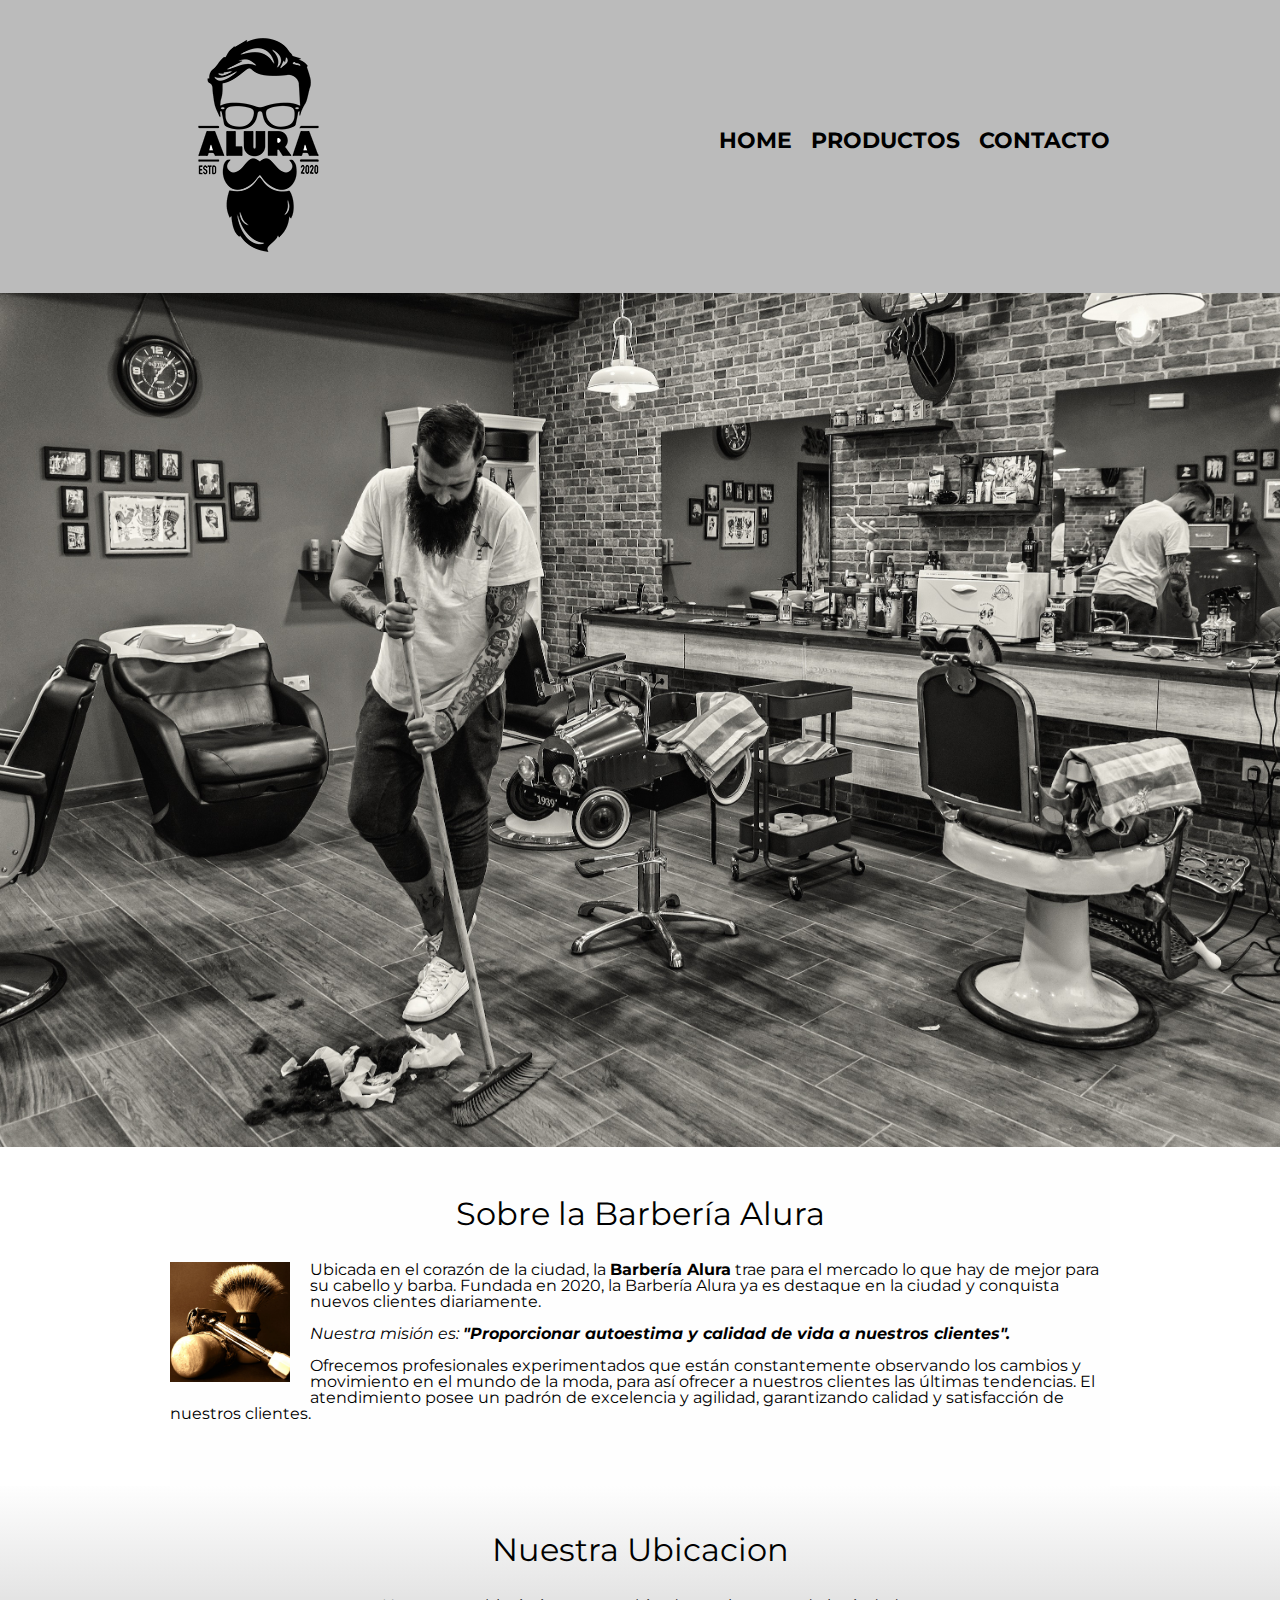
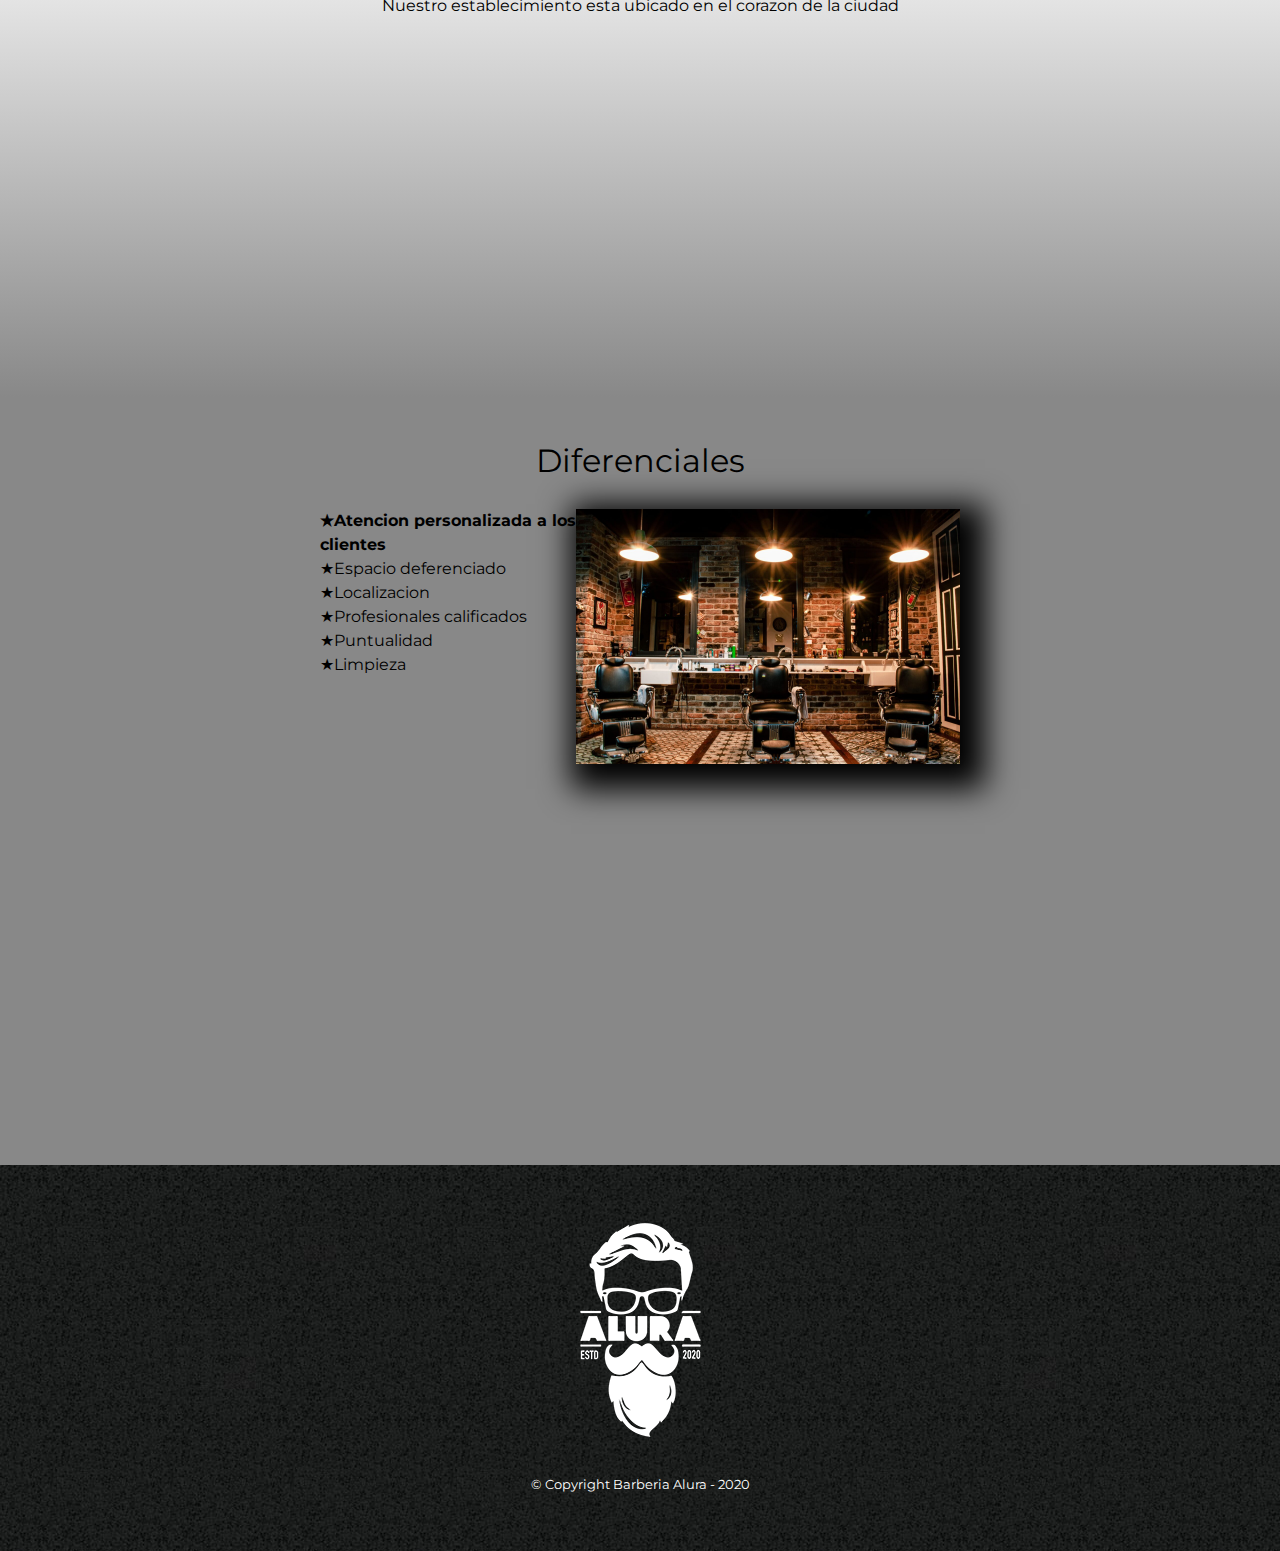
<file: index.html>
<!DOCTYPE html>

<html lang="es">


    <head>

        <meta charset="UTF-8">
        <meta name="viewport" content="width=device-width">
        <title>Barberia Alura</title>
        <link rel="stylesheet" href="./reset.css">
        <link rel="stylesheet" href="./style.css">
        <link href="https://fonts.googleapis.com/css2?family=Montserrat:ital,wght@0,300;1,300&display=swap" rel="stylesheet">

    </head>

    <body>

        <header>

            <div class="caja">
                <h1><img src="./imagenes/logo.png" alt="logo"></h1>
                <nav>
                    <ul>
                        <li><a href="./index.html">Home</a></li>
                        <li><a href="./productos.html">Productos</a></li>
                        <li><a href="./contacto.html">Contacto</a></li>
                    </ul>
                </nav>
            </div>
    
        </header>

        <img class="banner" src="./banner/banner.jpg" alt="banner">

        <main>
            <section class="principal">
                <h2 class="titulo-principal">Sobre la Barbería Alura</h2>

                <img class="utensilios" src="./imagenes/utensilios.jpg" alt="utensilios">
    
                <p>
                    Ubicada en el corazón de la ciudad, la <strong>Barbería Alura</strong> trae para el mercado lo que hay de mejor para su cabello y barba. 
                    Fundada en 2020, la Barbería Alura ya es destaque en la ciudad y conquista nuevos clientes diariamente.
                </p>
    
                <p id="mision">
                    <em>Nuestra misión es: <strong>"Proporcionar autoestima y calidad de vida a nuestros clientes".</strong></em> 
                </p>
    
                <p>
                    Ofrecemos profesionales experimentados que están constantemente observando los cambios y movimiento en el mundo de la moda, 
                    para así ofrecer a nuestros clientes las últimas tendencias. El atendimiento posee un padrón de excelencia y agilidad, 
                    garantizando calidad y satisfacción de nuestros clientes. 
                </p>
            </section>

            <section class="mapa">
                <h3 class="titulo-principal">Nuestra Ubicacion</h3>
                <p>Nuestro establecimiento esta ubicado en el corazon de la ciudad</p>

                <div class="mapa-contenido">
                    <iframe src="https://www.google.com/maps/embed?pb=!1m16!1m12!1m3!1d4187.789105209945!2d-46.63694300531179!3d-23.58907121943499!2m3!1f0!2f0!3f0!3m2!1i1024!2i768!4f13.1!2m1!1scaelum%20alura!5e0!3m2!1ses-419!2sco!4v1708100469714!5m2!1ses-419!2sco" 
                    width="100%" height="300" style="border:0;" allowfullscreen="" loading="lazy" referrerpolicy="no-referrer-when-downgrade"></iframe>
                </div>

            </section>
    
            <section class="diferenciales">
                <h3 class="titulo-principal">Diferenciales</h3>

                <div class="contenido-diferenciales">
                    <ul class="lista-diferenciales">
                        <li class="items">Atencion personalizada a los clientes</li>
                        <li class="items">Espacio deferenciado</li>
                        <li class="items">Localizacion</li>
                        <li class="items">Profesionales calificados</li>
                        <li class="items">Puntualidad</li>
                        <li class="items">Limpieza</li>
                    </ul><img src="./diferenciales/diferencial.jpg" alt="diferenciales" class="imagen-diferenciales">
                </div>

                <div class="video">
                    <iframe width="100%" height="315" src="https://www.youtube.com/embed/NqfCmpmfV-A?si=aZtxxo_-Ct4GIgAU" title="YouTube video player" 
                    frameborder="0" allow="accelerometer; autoplay; clipboard-write; encrypted-media; gyroscope; picture-in-picture; web-share" 
                    allowfullscreen></iframe>
                </div>
    
            </section>

        </main>

        <footer>
            <img src="./imagenes/logo-blanco.png" alt="logo-blanco">
            <p class="copyright">&copy Copyright Barberia Alura - 2020</p>
        </footer>

    </body>
</html>
</file>
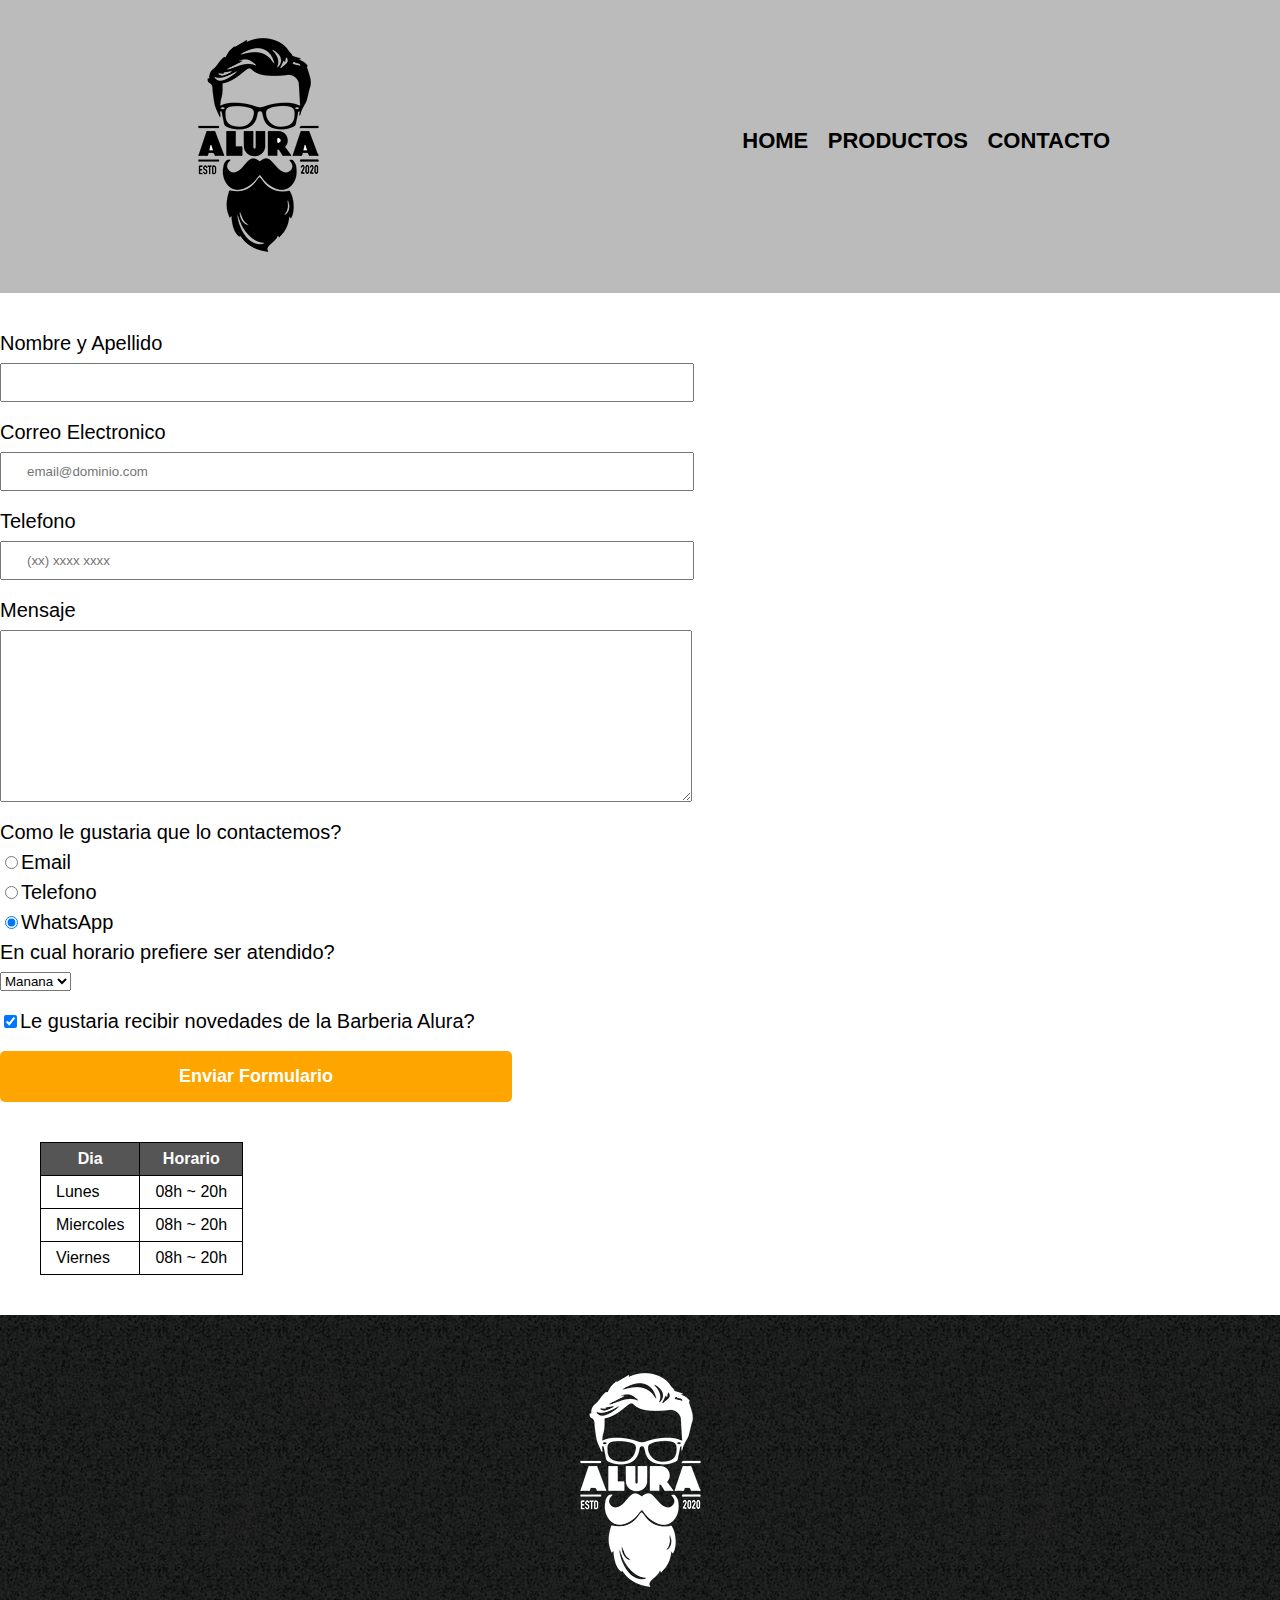
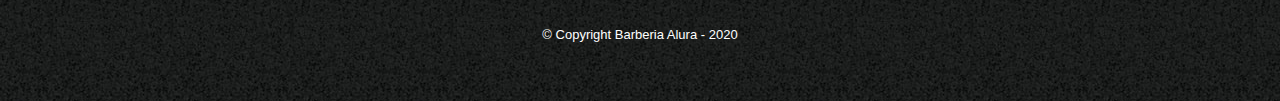
<file: contacto.html>
<!DOCTYPE html>
<html lang="es">
<head>
    <meta charset="UTF-8">
    <meta name="viewport" content="width=device-width, initial-scale=1.0">
    <title>Document</title>
    <link rel="stylesheet" href="./reset.css">
    <link rel="stylesheet" href="./style.css">
</head>
<body>
    <header>

        <div class="caja">
            <h1><img src="./imagenes/logo.png" alt="logo"></h1>
            <nav>
                <ul>
                    <li><a href="./index.html">Home</a></li>
                    <li><a href="./productos.html">Productos</a></li>
                    <li><a href="./contacto.html">Contacto</a></li>
                </ul>
            </nav>
        </div>

    </header>

    <main>
        <form>
            <label for="nombreapellido">Nombre y Apellido</label>
            <input type="text" id="nombreapellido" class="input-padron" required>

            <label for="correoelectronico">Correo Electronico</label>
            <input type="email" id="correoelectronico" class="input-padron" required placeholder="email@dominio.com">

            <label for="telefono">Telefono</label>
            <input type="tel" id="telefono" class="input-padron" required placeholder="(xx) xxxx xxxx">

            <label for="mensaje">Mensaje</label>
            <textarea id="mensaje" cols="70" rows="10" class="input-padron" required></textarea>

            <fieldset>
                <legend>Como le gustaria que lo contactemos?</legend>

                <label for="radio-email"><input type="radio" name="contacto" value="email" id="radio-email">Email</label>
                
                <label for="radio-telefono"><input type="radio" name="contacto" value="telefono" id="radio-telefono">Telefono</label>

                <label for="radio-whatsapp"><input type="radio" name="contacto" value="whatsapp" id="radio-whatsapp" checked>WhatsApp</label>
            </fieldset>

            <fieldset>
                <legend>En cual horario prefiere ser atendido?</legend>
                <select name="" id="">
                    <option value="">Manana</option>
                    <option value="">Tarde</option>
                    <option value="">Noche</option>
                </select>
            </fieldset>

            <label class="checkbox"><input type="checkbox" checked>Le gustaria recibir novedades de la Barberia Alura?</label>

            <input type="submit" value="Enviar Formulario" class="enviar">
        </form>

        <table>
            <thead>
                <tr>
                    <th>Dia</th>
                    <th>Horario</th>
                </tr>
            </thead>

            <tbody>
                <tr>
                    <td>Lunes</td>
                    <td>08h ~ 20h</td>
                </tr>
                <tr>
                    <td>Miercoles</td>
                    <td>08h ~ 20h</td>
                </tr>
                <tr>
                    <td>Viernes</td>
                    <td>08h ~ 20h</td>
                </tr>
            </tbody>
        </table>

    </main>

    <footer>
        <img src="./imagenes/logo-blanco.png" alt="logo-blanco">
        <p class="copyright">&copy Copyright Barberia Alura - 2020</p>
    </footer>

</body>
</html>
</file>
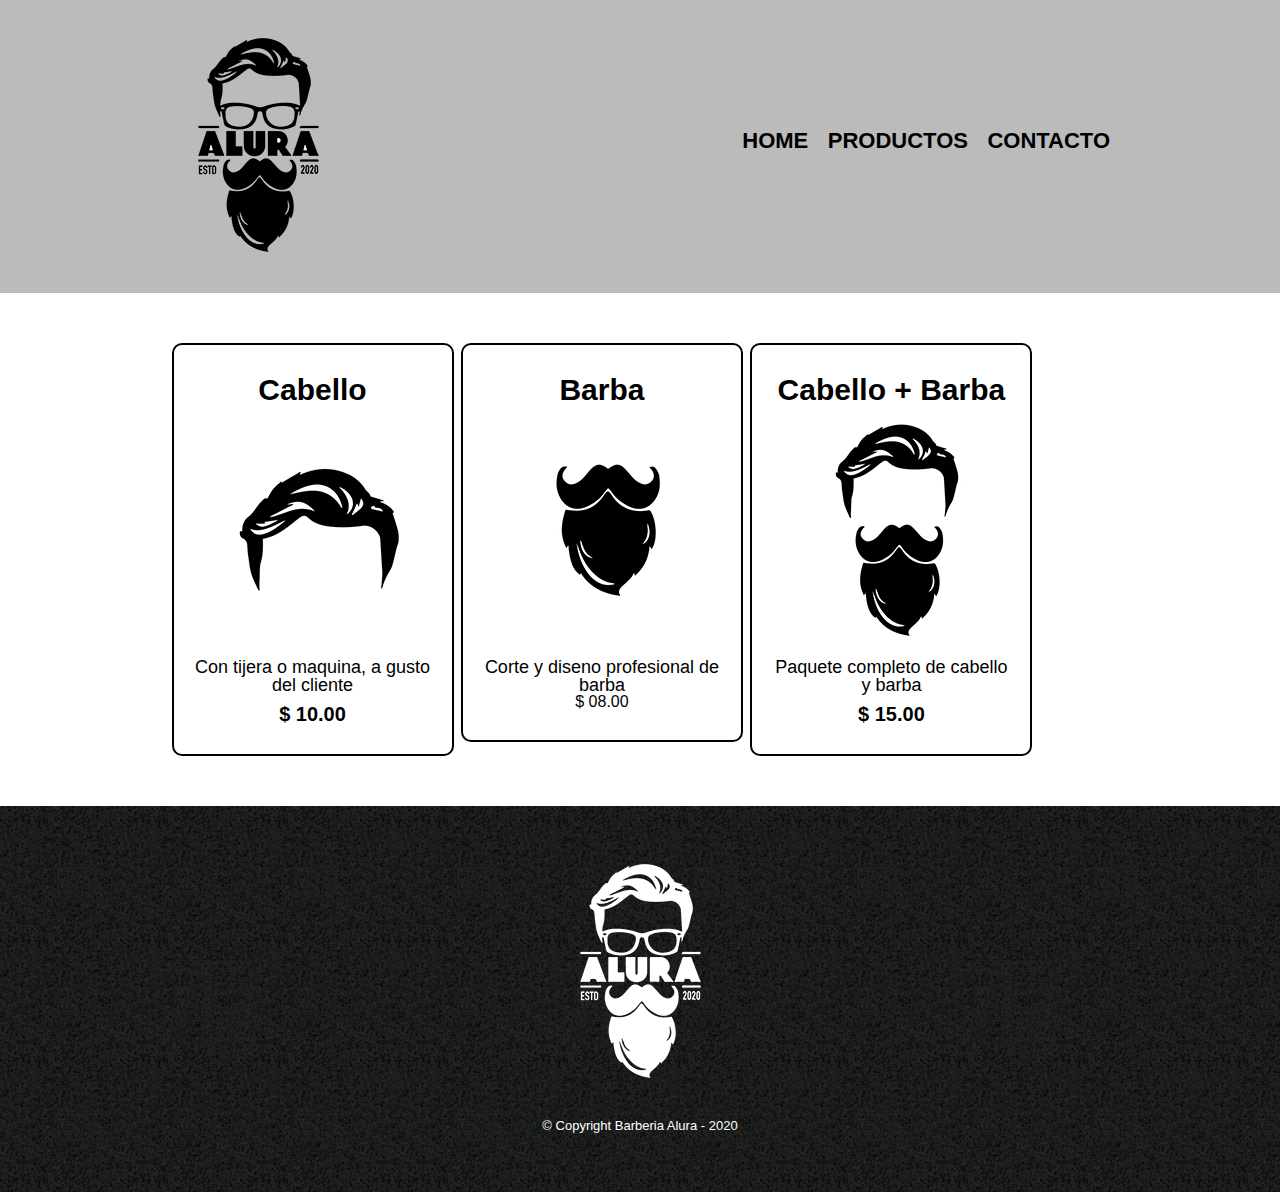
<file: productos.html>
<!DOCTYPE html>
<html lang="es">
<head>
    <meta charset="UTF-8">
    <meta name="viewport" content="width=device-width, initial-scale=1.0">
    <title>Document</title>
    <link rel="stylesheet" href="./reset.css">
    <link rel="stylesheet" href="./style.css">
</head>
<body>
    <header>

        <div class="caja">
            <h1><img src="./imagenes/logo.png" alt="logo"></h1>
            <nav>
                <ul>
                    <li><a href="./index.html">Home</a></li>
                    <li><a href="./productos.html">Productos</a></li>
                    <li><a href="./contacto.html">Contacto</a></li>
                </ul>
            </nav>
        </div>

    </header>

    <main>
        <ul class="productos">
            <li>
                <h2>Cabello</h2>
                <img src="./imagenes/cabello.jpg" alt="cabello">
                <p class="producto-descripcion">Con tijera o maquina, a gusto del cliente</p>
                <p class="producto-precio">$ 10.00</p>
            </li>
            <li>
                <h2>Barba</h2>
                <img src="./imagenes/barba.jpg" alt="barba">
                <p class="producto-descripcion">Corte y diseno profesional de barba</p>
                <p class="producto-precioroducto-precio">$ 08.00</p>
            </li>
            <li>
                <h2>Cabello + Barba</h2>
                <img src="./imagenes/cabello+barba.jpg" alt="cabello+barba">
                <p class="producto-descripcion">Paquete completo de cabello y barba</p>
                <p class="producto-precio">$ 15.00</p>
            </li>
        </ul>
    </main>

    <footer>
        <img src="./imagenes/logo-blanco.png" alt="logo-blanco">
        <p class="copyright">&copy Copyright Barberia Alura - 2020</p>
    </footer>

</body>
</html>
</file>
<file: style.css>
body{
  font-family: "Montserrat", sans-serif;
}

header{
    background-color: #bbbbbb;
    padding: 20px 0;
}

.caja{
    width: 940px;
    position: relative;
    margin: 0 auto;
}

nav{
    position: absolute;
    top: 110px;
    right: 0;
}

nav li{
    display: inline;
    margin: 0 0 0 15px;
}

nav a{
    text-transform: uppercase;
    color: #000000;
    font-weight: bold;
    font-size: 22px;
    text-decoration: none;
}

nav a:hover{
    color: #c78c19;
    text-decoration: underline;
}

.productos{
    width: 940px;
    margin: 0 auto;
    padding: 50px;
}

.productos li{
    display: inline-block;
    text-align: center;
    width: 30%;
    vertical-align: top;
    margin: 0 1.5px;
    padding: 30px 20px;
    box-sizing: border-box;
    border: 2px solid #000000;
    border-radius: 10px;
}

.productos li:hover{
    border-color: #c78c19;
}

.productos li:active{
    border-color: #088c19;
}

.productos h2{
    font-size: 30px;
    font-weight: bold;
}

.productos li:hover h2{
    font-size: 33px;
}

.producto-descripcion{
    font-size: 18px;
}

.producto-precio{
    font-size: 20px;
    font-weight: bold;
    margin-top: 10px;
}

footer{
    text-align: center;
    background: url(./imagenes/bg.jpg);
    padding: 40px;
}

.copyright{
    color: #ffffff;
    font-size: 13px;
    margin: 20px;
}

form{
    margin: 40px 0;
}

form label, form legend{
    display: block;
    font-size: 20px;
    margin: 0 0 10px;
}

.input-padron{
    display: block;
    margin: 0 0 20px;
    padding: 10px 25px;
    width: 50%;
}

.checkbox{
    margin: 20px 0;
}

.enviar{
    width: 40%;
    padding: 15px 0;
    font-size: 18px;
    font-weight: bold;
    color: white;
    background: orange;
    border: none;
    border-radius: 5px;
    transition: 1s all;
    cursor: pointer;
}

.enviar:hover{
    background: darkorange;
    transform: scale(1.2);
}

table{
    margin: 40px 40px;
}

thead{
    background: #555555;
    color: white;
    font-weight: bold;
}

td, th{
    border: 1px solid #000000;
    padding: 8px 15px;
}

/* CSS pa nuestra home */

.banner{
    width: 100%;
}

.principal{
    padding: 3em 0;
    background: #fefefe;
    width: 940px;
    margin: 0 auto;
}

.titulo-principal{
    text-align: center;
    font-size: 2em;
    margin: 0 0 1em;
    clear: left;
}

.principal p{
    margin: 0 0 1em;
}

.principal strong{
    font-weight: bold;
}

.principal em{
    font-style: italic;
}

.utensilios{
    width: 120px;
    float: left;
    margin: 0 20px 20px 0;
}

.mapa{
    padding: 3em 0;
    background: linear-gradient(#fefefe, #888888);
}

.mapa p{
    margin: 0 0 2em;
    text-align: center;
}

.mapa-contenido{
    width: 940px;
    margin: 0 auto;
}

.diferenciales{
    padding: 3em 0;
    background: #888888;
}

.contenido-diferenciales{
    width: 640px;
    margin: 0 auto;
}

.lista-diferenciales{
    width: 40%;
    display: inline-block;
    vertical-align: top;
}

.items{
    line-height: 1.5;
}

.items:before{
    content: "★";
}

.items:first-child{
    font-weight: bold;
}

.imagen-diferenciales{
    width: 60%;
    transform: 400ms;
    box-shadow: 10px 10px 30px 15px #000000;
}

.imagen-diferenciales:hover{
    opacity: 0.3;
}

.video{
    width: 560px;
    margin: 1em auto;
}

@media screen and (max-width:480px) {
    h1{
        text-align: center;
    }

    nav{
        position: static;
    }

    .caja, .principal, .mapa-contenido, .contenido-diferenciales, .video{
        width: auto;
    }
    .lista-diferenciales, .imagen-diferenciales{
        width: 100%;
    }
}
</file>
